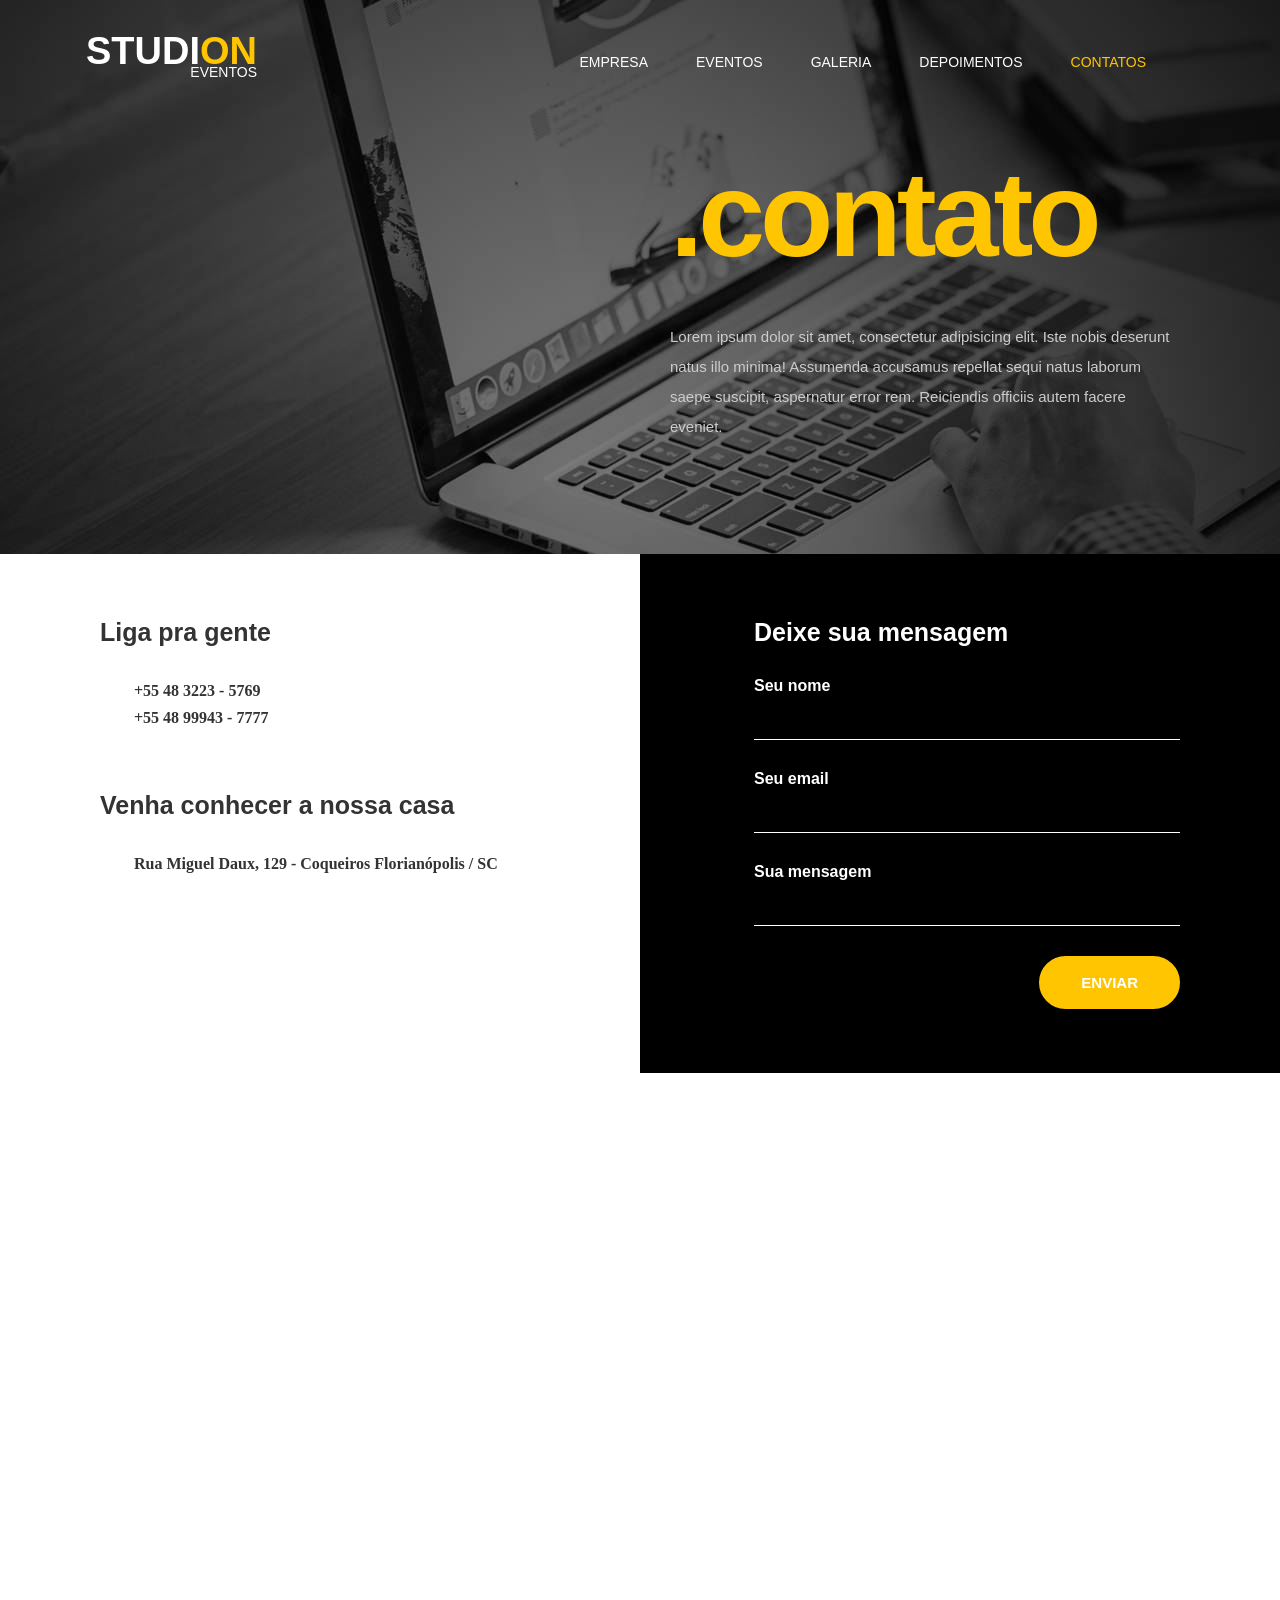
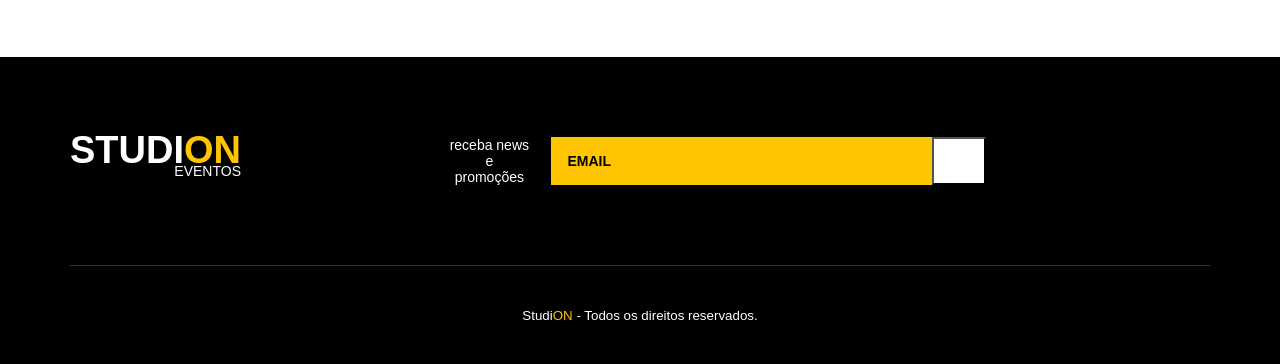
<file: src/contact.html>
<!DOCTYPE html>
<html lang="pt-BR">
  <head>
    <meta charset="UTF-8" />
    <meta name="viewport" content="width=device-width, initial-scale=1.0" />
    <link rel="stylesheet" href="../css/style.css" />
    <title>Studion</title>
  </head>

  <body>
    <nav class="navbar">
      <div class="container navbar__container">
        <h1 class="logo-studion">
          <a href="index.html">
            Studi<span class="copy--primary">on</span>
            <span class="logo-studion__subtitle">Eventos</span>
          </a>
        </h1>
        <ul class="navbar__links">
          <li>
            <a href="enterprise.html">
              Empresa
            </a>
          </li>
          <li>
            <a href="events.html">
              Eventos
            </a>
          </li>
          <li>
            <a href="gallery.html">
              Galeria
            </a>
          </li>
          <li>
            <a href="testimonials.html">
              Depoimentos
            </a>
          </li>
          <li>
            <a class="active" href="contact.html">
              Contatos
            </a>
          </li>
        </ul>
      </div>
    </nav>

    <header class="hero">
      <img src="images/contact.jpg" alt="" class="hero__background" />
      <div class="container hero__container">
        <div class="hero__copy">
          <h2>.contato</h2>
          <p>
            Lorem ipsum dolor sit amet, consectetur adipisicing elit. Iste nobis
            deserunt natus illo minima! Assumenda accusamus repellat sequi natus
            laborum saepe suscipit, aspernatur error rem. Reiciendis officiis
            autem facere eveniet.
          </p>
        </div>
      </div>
    </header>

    <main>
      <section class="contact">
        <section class="contact__info">
          <div class="contact__info__container">
            <h3>Liga pra gente</h3>
            <span>
              <i class="fas fa-phone fa-flip-horizontal"></i>
              +55 48 3223 - 5769
            </span>
            <span>
              <i class="fab fa-whatsapp"></i>
              +55 48 99943 - 7777
            </span>
            <h3>Venha conhecer a nossa casa</h3>
            <span>
              <i class="fas fa-map-marker-alt"></i>
              Rua Miguel Daux, 129 - Coqueiros Florianópolis / SC
            </span>
          </div>
        </section>

        <section class="contact__form">
          <form class="contact__form__container" action="">
            <h3>Deixe sua mensagem</h3>
            <label for="name">Seu nome</label>
            <input id="name" type="text" />
            <label for="email">Seu email</label>
            <input id="email" type="email" />
            <label for="message">Sua mensagem</label>
            <input id="message" type="text" />
            <button class="btn btn--contact" type="submit">Enviar</button>
          </form>
        </section>
      </section>

      <section class="maps">
        <iframe
          width="100%"
          src="https://maps.google.com/maps?q=Rua%20Miguel%20Daux%2C%20129%20-%20Coqueiros%20Florian%C3%B3polis%20%2F%20SC&t=&z=13&ie=UTF8&iwloc=&output=embed"
          frameborder="0"
          scrolling="no"
          marginheight="0"
          marginwidth="0"
        >
        </iframe>
      </section>
    </main>

    <footer class="footer">
      <div class="container footer__container">
        <h2 class="logo-studion">
          Studi<span class="copy--primary">on</span>
          <span class="logo-studion__subtitle">Eventos</span>
        </h2>
        <form class="footer__form">
          <label for="email">receba news e promoções</label>
          <div class="footer__form__email">
            <input id="email" type="email" placeholder="email" />
            <button type="submit">
              <i class="fas fa-paper-plane fa-2x"></i>
            </button>
          </div>
        </form>
        <ul class="footer__social">
          <li>
            <a href="https://facebook.com/" target="_blank">
              <i class="fab fa-facebook fa-2x"></i>
            </a>
          </li>
          <li>
            <a href="https://twitter.com/" target="_blank">
              <span class="fa-stack">
                <i class="fas fa-circle fa-stack-2x"></i>
                <i class="fab fa-twitter fa-stack-1x"></i>
              </span>
            </a>
          </li>
          <li>
            <a href="https://youtube.com/" target="_blank">
              <i class="far fa-play-circle fa-2x"></i>
            </a>
          </li>
        </ul>
      </div>

      <p>
        <small
          >Studi<span class="copy--primary">ON</span> - Todos os direitos
          reservados.</small
        >
      </p>
    </footer>
  </body>
</html>
</file>
<file: css/style.css>
@import url('../src/css/_variables.css');
@import url('../src/css/_base.css');
@import url('../src/css/_utils.css');
@import url('../src/css/_animations.css');
@import url('../src/css/_logo.css');
@import url('../src/css/_navbar.css');
@import url('../src/css/_hero.css');
@import url('../src/css/_btn.css');
@import url('../src/css/_home.css');
@import url('../src/css/_contacts.css');
@import url('../src/css/_footer.css');

/* Estilos do Slider */
.slick-prev,
.slick-next {
  position: absolute;
  top: 50%;
  transform: translateY(-50%);
  z-index: 1;
  background: rgba(0, 0, 0, 0.5);
  border: none;
  color: white;
  padding: 1rem;
  cursor: pointer;
  transition: all 0.3s ease;
}

.slick-prev:hover,
.slick-next:hover {
  background: rgba(0, 0, 0, 0.8);
}

.slick-prev {
  left: 1rem;
}

.slick-next {
  right: 1rem;
}

/* Estilos do Menu Mobile */
@media (max-width: 768px) {
  .navbar__links {
    display: none;
    position: absolute;
    top: 100%;
    left: 0;
    right: 0;
    background: white;
    padding: 1rem;
    box-shadow: 0 2px 5px rgba(0, 0, 0, 0.1);
  }

  .navbar__links.active {
    display: block;
  }

  .navbar__menu-btn {
    display: block;
  }
}
</file>
